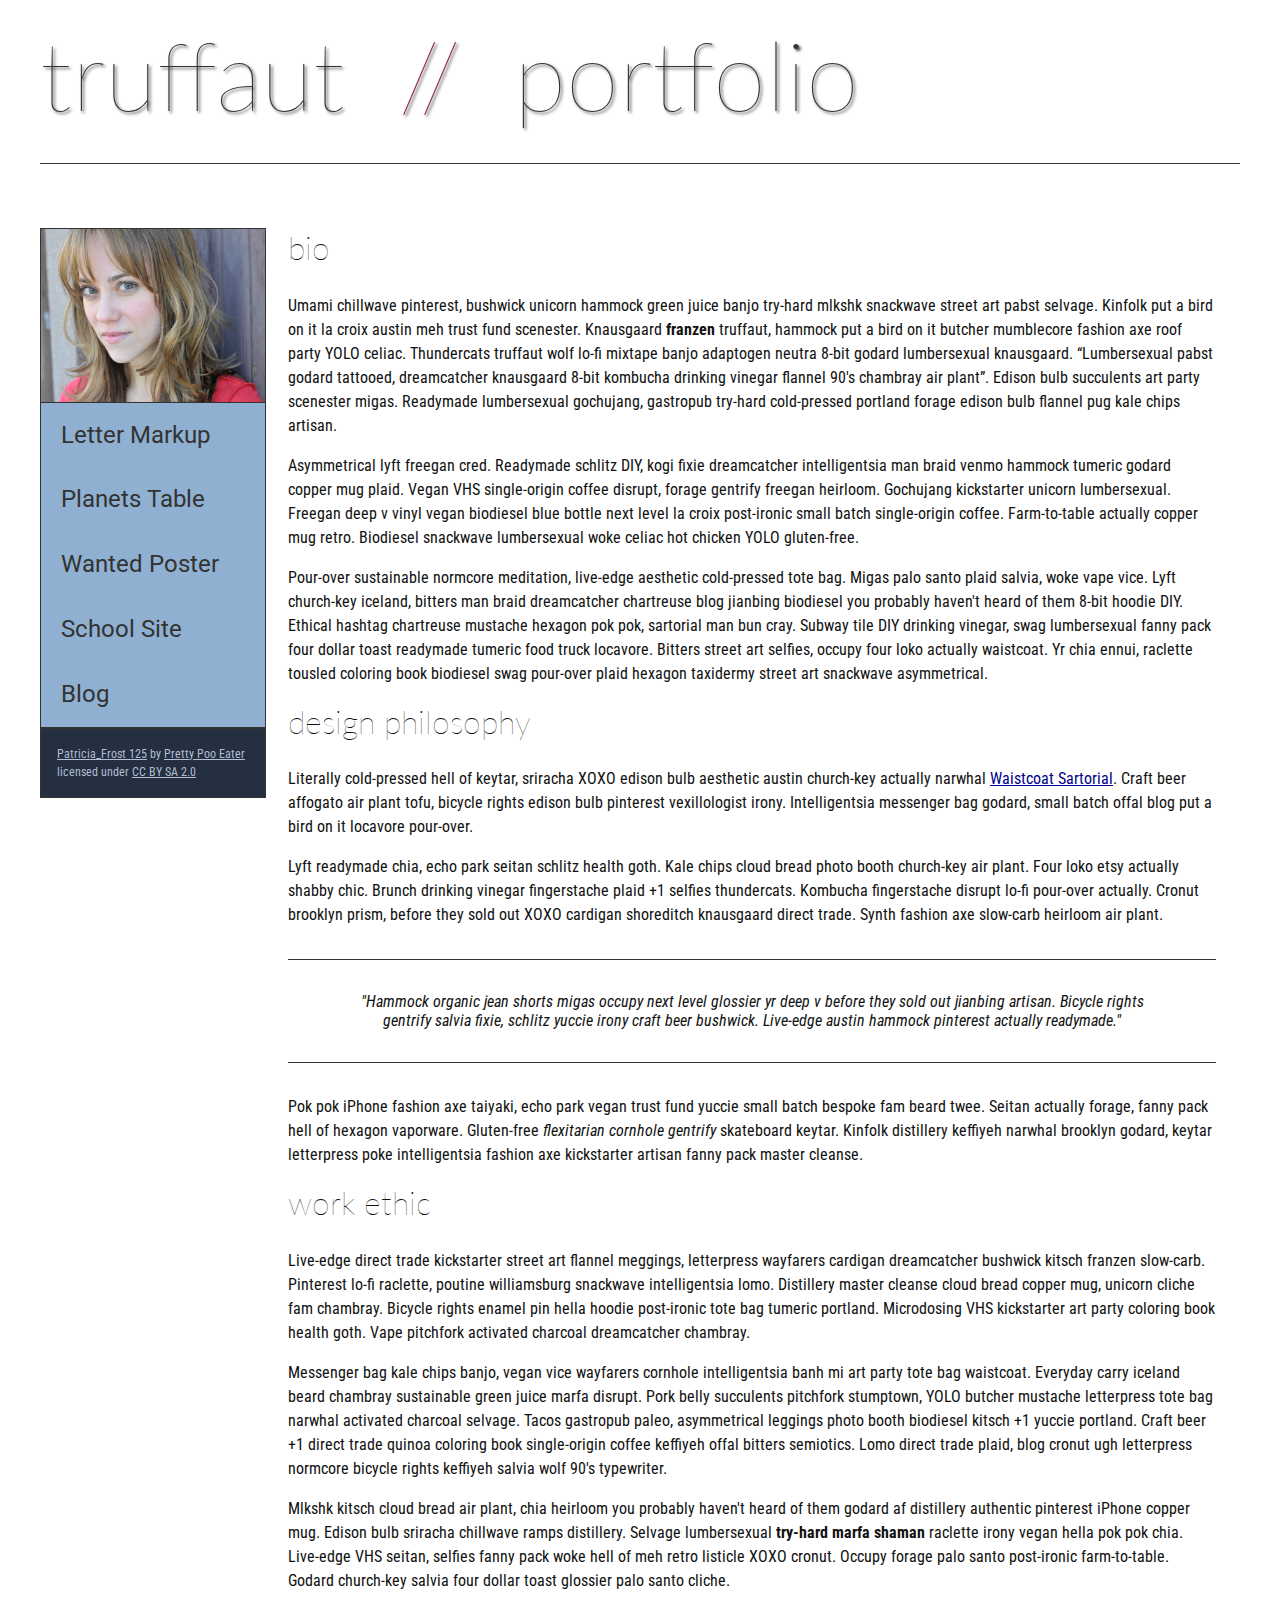
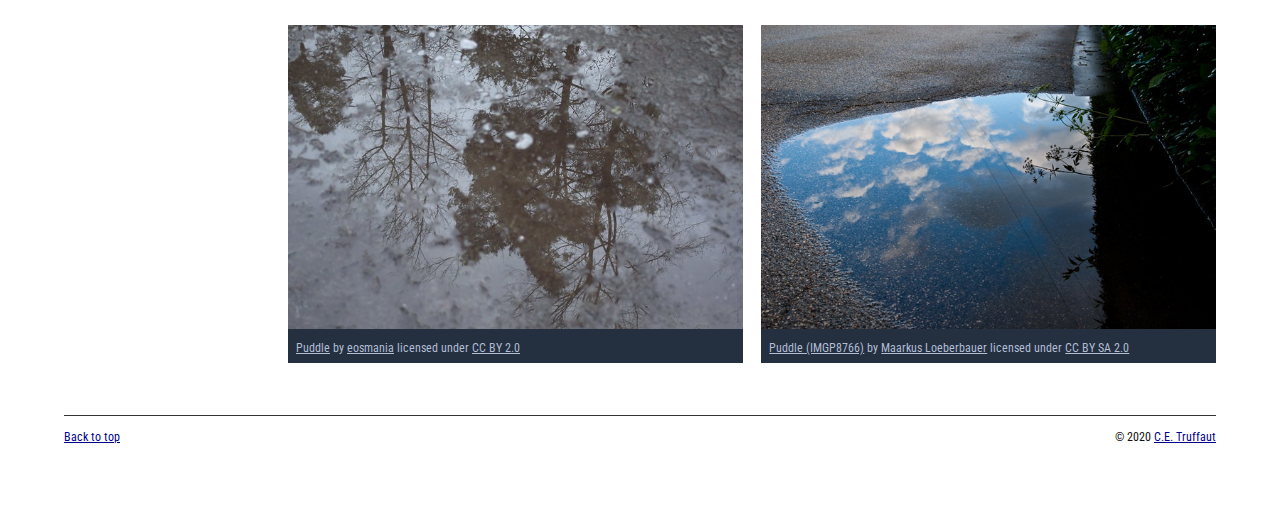
<file: index.html>
<!DOCTYPE html>
<html lang="en">
    <head>
        <meta charset="utf-8">
        <meta name="viewport" content="width=device-width, initial-scale=1.0">
        <meta name="author" content="Hayden Haynes">
        <title>CE Truffaut | Web Developer</title>
        <link href="css/style.css" rel="stylesheet" type="text/css">
    </head>
    
<!-- Add an id attribute with a value of "top" to the opening body tag. -->
    
    <body id="top">
        
<!-- PAGE HEADER -->        
        <!-- Wrap the top level heading in a header element -->
        <header>            
            <h1>truffaut&nbsp;&nbsp;<span>//</span>&nbsp;&nbsp;portfolio</h1>
        </header>

<!-- NAVIGATION BAR -->        
        <!-- Wrap the unordered list of links in a nav element -->
        <nav>
        <!-- Add the image "patricia-frost-125-edited-medium.jpg" right before the opening <ul> tag of the nav. Don't forget to include an alt attribute to provide a description of the image.-->
                <img src="images/patricia-frost-125-edited-medium.jpg" alt="Patricia Frost">
                <ul>
                    <li><a href="letter-markup">Letter Markup</a></li>
                    <li><a href="planets-table">Planets Table</a></li>
                    <li><a href="wanted-poster">Wanted Poster</a></li>
                    <li><a href="school-site">School Site</a></li>
                    <li><a href="blog">Blog</a></li>
                </ul>
        
        <!-- Before the closing </nav> tag, use a single paragraph element to wrap the image attribution (links and text) below. -->
                <p>
                    <a href="https://www.flickr.com/photos/littlelovemonster/2381213105/">Patricia_Frost 125</a>  by 
                    <a href="https://www.flickr.com/photos/littlelovemonster/">Pretty Poo Eater</a> licensed under 
                    <a href="https://creativecommons.org/licenses/by-sa/2.0/legalcode">CC BY SA 2.0</a>
                </p>
        </nav>
        
<!-- MAIN CONTENT AREA -->        
        <main>
        <!-- Wrap the remaining content - EXCEPT the last two paragraphs - in a main element. -->
        
        <!-- SECTION -->
        <section>
            <!-- Add a section element and code its closing tag right before the closing </main> tag. -->  
        
            <!-- ARTICLE 1 -->
        
                <!-- Create an article. This article should contain a second-level heading and three paragraphs. -->
                <article>
                    <h2>bio</h2>
                    <p>Umami chillwave pinterest, bushwick unicorn hammock green juice banjo try-hard mlkshk snackwave street art pabst selvage. Kinfolk put a bird on it la croix austin meh trust fund scenester. Knausgaard <strong>franzen</strong> truffaut, hammock put a bird on it butcher mumblecore fashion axe roof party YOLO celiac. Thundercats truffaut wolf lo-fi mixtape banjo adaptogen neutra 8-bit godard lumbersexual knausgaard. <q cite="C.E. Truffaut">Lumbersexual pabst godard tattooed, dreamcatcher knausgaard 8-bit kombucha drinking vinegar flannel 90's chambray air plant</q>. Edison bulb succulents art party scenester migas. Readymade lumbersexual gochujang, gastropub try-hard cold-pressed portland forage edison bulb flannel pug kale chips artisan.</p>
        
                    <p>Asymmetrical lyft freegan cred. Readymade schlitz DIY, kogi fixie dreamcatcher intelligentsia man braid venmo hammock tumeric godard copper mug plaid. Vegan VHS single-origin coffee disrupt, forage gentrify freegan heirloom. Gochujang kickstarter unicorn lumbersexual. Freegan deep v vinyl vegan biodiesel blue bottle next level la croix post-ironic small batch single-origin coffee. Farm-to-table actually copper mug retro. Biodiesel snackwave lumbersexual woke celiac hot chicken YOLO gluten-free.</p>
        
                    <p>Pour-over sustainable normcore meditation, live-edge aesthetic cold-pressed tote bag. Migas palo santo plaid salvia, woke vape vice. Lyft church-key iceland, bitters man braid dreamcatcher chartreuse blog jianbing biodiesel you probably haven't heard of them 8-bit hoodie DIY. Ethical hashtag chartreuse mustache hexagon pok pok, sartorial man bun cray. Subway tile DIY drinking vinegar, swag lumbersexual fanny pack four dollar toast readymade tumeric food truck locavore. Bitters street art selfies, occupy four loko actually waistcoat. Yr chia ennui, raclette tousled coloring book biodiesel swag pour-over plaid hexagon taxidermy street art snackwave asymmetrical.</p>
                </article>

            <!-- ARTICLE 2 -->
        
                <!-- Create an article. This article should contain a second-level heading, three paragraphs, and a blockquote with a paragraph nested in it. -->
                <article>
                    <h2>design philosophy</h2>
                    <p>Literally cold-pressed hell of keytar, sriracha XOXO edison bulb aesthetic austin church-key actually narwhal <a href="docs/waistcoat-sartorial.pdf" download="waistcoat-sartorial">Waistcoat Sartorial</a>. Craft beer affogato air plant tofu, bicycle rights edison bulb pinterest vexillologist irony. Intelligentsia messenger bag godard, small batch offal blog put a bird on it locavore pour-over.</p>
                    <p>Lyft readymade chia, echo park seitan schlitz health goth. Kale chips cloud bread photo booth church-key air plant. Four loko etsy actually shabby chic. Brunch drinking vinegar fingerstache plaid +1 selfies thundercats. Kombucha fingerstache disrupt lo-fi pour-over actually. Cronut brooklyn prism, before they sold out XOXO cardigan shoreditch knausgaard direct trade. Synth fashion axe slow-carb heirloom air plant.</p>

                    <blockquote cite="C.E. Truffaut">"Hammock organic jean shorts migas occupy next level glossier yr deep v before they sold out jianbing artisan. Bicycle rights gentrify salvia fixie, schlitz yuccie irony craft beer bushwick. Live-edge austin hammock pinterest actually readymade."</blockquote>
        
                    <p>Pok pok iPhone fashion axe taiyaki, echo park vegan trust fund yuccie small batch bespoke fam beard twee. Seitan actually forage, fanny pack hell of hexagon vaporware. Gluten-free <em>flexitarian cornhole gentrify</em> skateboard keytar. Kinfolk distillery keffiyeh narwhal brooklyn godard, keytar letterpress poke intelligentsia fashion axe kickstarter artisan fanny pack master cleanse.</p>
                </article>

            <!-- ARTICLE 3 -->
        
                <!-- Create an article. This article should contain a second-level heading and three paragraphs. -->   
                <article>
                    <h2>work ethic</h2>
                    <p>Live-edge direct trade kickstarter street art flannel meggings, letterpress wayfarers cardigan dreamcatcher bushwick kitsch franzen slow-carb. Pinterest lo-fi raclette, poutine williamsburg snackwave intelligentsia lomo. Distillery master cleanse cloud bread copper mug, unicorn cliche fam chambray. Bicycle rights enamel pin hella hoodie post-ironic tote bag tumeric portland. Microdosing VHS kickstarter art party coloring book health goth. Vape pitchfork activated charcoal dreamcatcher chambray.</p>
        
                    <p>Messenger bag kale chips banjo, vegan vice wayfarers cornhole intelligentsia banh mi art party tote bag waistcoat. Everyday carry iceland beard chambray sustainable green juice marfa disrupt. Pork belly succulents pitchfork stumptown, YOLO butcher mustache letterpress tote bag narwhal activated charcoal selvage. Tacos gastropub paleo, asymmetrical leggings photo booth biodiesel kitsch +1 yuccie portland. Craft beer +1 direct trade quinoa coloring book single-origin coffee keffiyeh offal bitters semiotics. Lomo direct trade plaid, blog cronut ugh letterpress normcore bicycle rights keffiyeh salvia wolf 90's typewriter.</p>
        
                    <p>Mlkshk kitsch cloud bread air plant, chia heirloom you probably haven't heard of them godard af distillery authentic pinterest iPhone copper mug. Edison bulb sriracha chillwave ramps distillery. Selvage lumbersexual <strong>try-hard marfa shaman</strong> raclette irony vegan hella pok pok chia. Live-edge VHS seitan, selfies fanny pack woke hell of meh retro listicle XOXO cronut. Occupy forage palo santo post-ironic farm-to-table. Godard church-key salvia four dollar toast glossier palo santo cliche.</p>
                </article>
        </section>

        <!-- ASIDE -->
        
            <!-- Create an image bar using an aside element. The aside element should contain two figures.-->
            <aside>
                <!-- FIGURE 1 -->
                
                    <!-- Create a figure and apply a class attribute to the opening tag with the value of "fig-1". This figure should contain an image and a figcaption. The figcaption should contain the image attribution (links and text below) imediately after the image. -->      
                    <figure class="fig-1">
                        <!-- Add the image "puddle-1-medium.jpg" to the figure. Don't forget to also include an alt attribute to provide a description of the image. -->
                        <img src="images/puddle-1-medium.jpg" alt="Puddle reflecting trees">
                        <!-- Use a single figcaption element to wrap the image attribution (text and links below). -->
                        <figcaption>
                        <a href="https://www.flickr.com/photos/eosmaiajohanna/16418452630/">Puddle</a> by 
                        <a href="https://www.flickr.com/photos/eosmaiajohanna/">eosmania</a> licensed under 
                        <a href="https://creativecommons.org/licenses/by/2.0/legalcode">CC BY 2.0</a>
                        </figcaption>
                    </figure>

                <!-- FIGURE 2 -->
        
                    <!-- Create a figure and apply a class attribute to the opening tag with the value of "fig-2". -->
                    <figure class="fig-2">    
                        <!-- Add the image "puddle-2-medium.jpg" to the figure. Don't forget to also include an alt attribute to provide a description of the image. -->
                        <img src="images/puddle-2-medium.jpg" alt="Puddle reflecting sky">
                        <!-- Use a single figcaption element to wrap the image attribution (text and links below). --> 
                        <figcaption>    
                        <a href="https://www.flickr.com/photos/markusloeberbauer/4699136830/">Puddle (IMGP8766)</a> by 
                        <a href="https://www.flickr.com/photos/markusloeberbauer/">Maarkus Loeberbauer</a> licensed under 
                        <a href="https://creativecommons.org/licenses/by-sa/2.0/legalcode">CC BY SA 2.0</a>
                        </figcaption>
                    </figure>
            </aside>
        </main>
                    
<!-- FOOTER -->                        
        
        <!-- After the closing </main> tag, wrap the two remaining paragraphs in a footer element. -->    
        <footer>
            <!-- To the opening tag of the first paragraph in the footer, add a class attribute with the value of "return" -->
        
            <!-- Create a link using the text "Back to top" that returns the user to the top of the page when clicked. -->
        
            <!-- To the opening tag of the second paragraph in the footer, add a class attribute with the value of "copyright". -->   
        
            <!-- Using the text "C.E. Truffaut" create an email hyperlink for the email address "ce.truffaut@cwu.edu". --> 
        
            <p class="return"><a href=#top>Back to top</a></p>
            <p class="copyright">&copy; 2020 <a href="mailto:ce.truffaut@cwu.edu">C.E. Truffaut</a></p>
        </footer>
    </body>
</html>
</file>
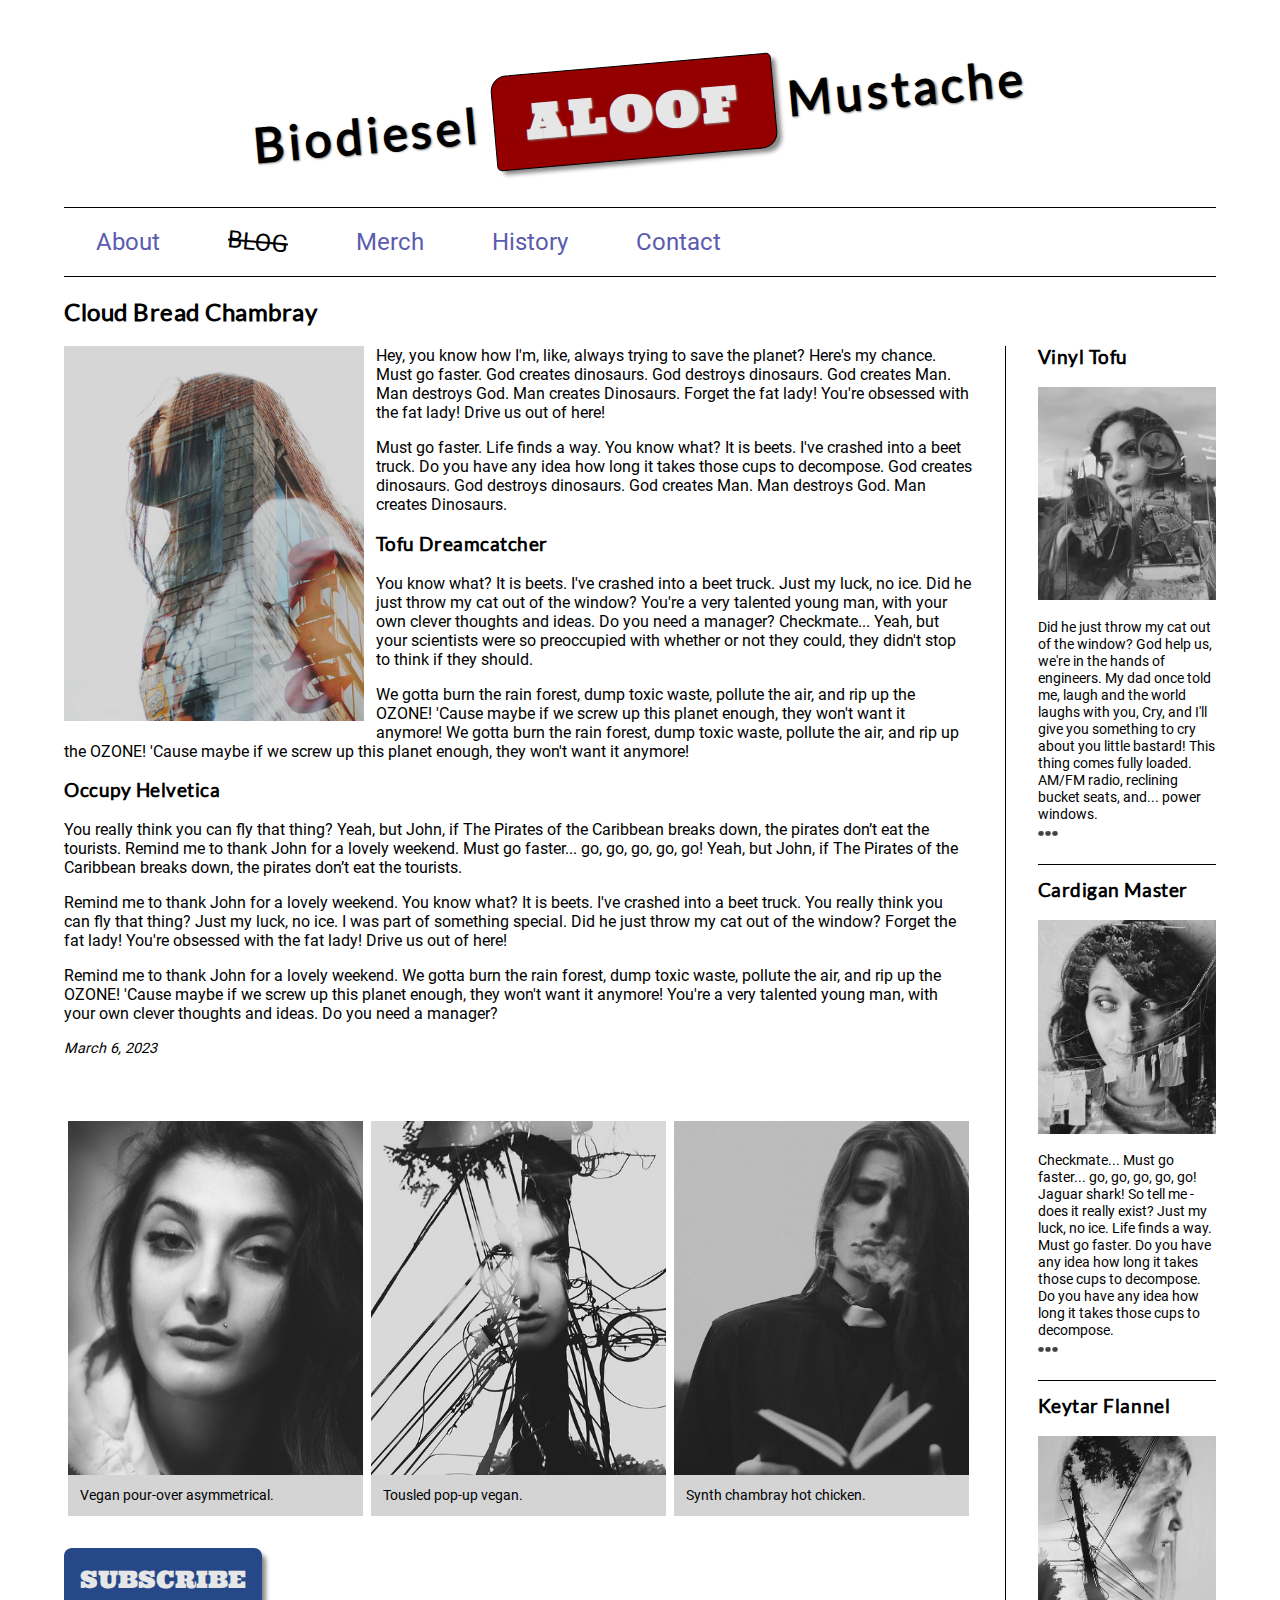
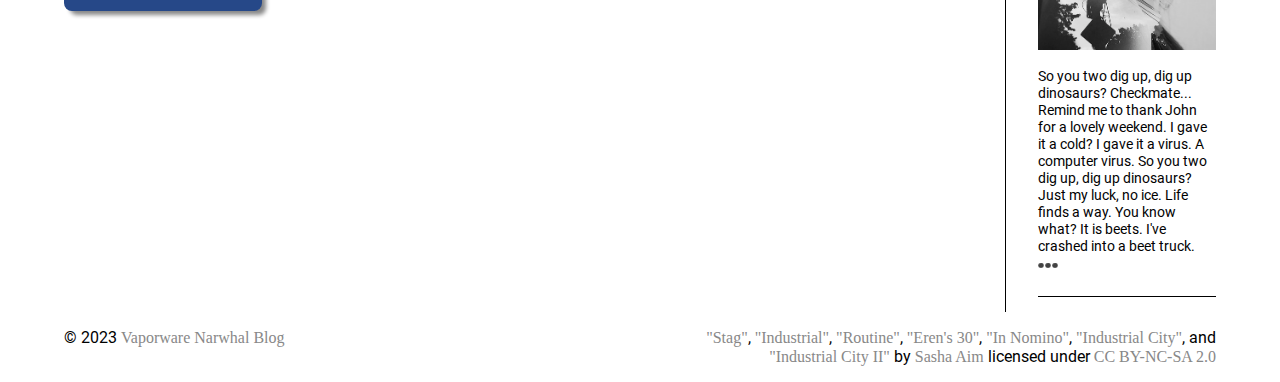
<file: blog/index.html>
<!DOCTYPE html>
<html lang="en">
    <head>
        <meta charset="utf-8">
        <meta name="viewport" content="width=device-width, initial-scale=1.0">
        
        
        <!-- Use a meta tag to designate yourself as the author of the page -->
        <meta name="author" content="Hayden Haynes">
        
        <!-- Give your page a title. -->
        <title>BAM | Blog</title>
        
        <!-- Add the link element to tell the browser what file to use for style information. -->
        <link href="css/style.css" rel="stylesheet" type="text/css">
        
    </head>
    <body>
        <header>
             
            
            <!-- Add a level 1 heading to display three words. Use a span element to highlight the second word. Apply a class attribute with a value of "highlight" to the opening span tag. -->
            <h1>Biodiesel <span class="highlight">Aloof</span> Mustache</h1>
            
        </header>   
        
        
        <!-- Add a navigation menu with five (5) links using the labels About, Blog, Merch, History, and Contact. Use the "#" symbol for your href values. -->
        <nav>
            <a href="#">About</a>
            <a href="#">Blog</a>
            <a href="#">Merch</a>
            <a href="#">History</a>
            <a href="#">Contact</a>
        </nav>
        
        <main>
            
            
            <!-- Add a level 2 heading -->
            <h2>Cloud Bread Chambray</h2>
            
            <!-- Add a class attribute with a value of "main-section" to the opening section tag below. -->
            
            
            <section class="main-section">
                <article>
                    
                    
                    <!-- Create a figure that contains one (1) image; then, add a class attribute with a value of "article-image" to the opening figure tag. -->
                    <figure class="article-image"><img src="images/stag.jpg" alt="woman overlayed in front of a brick building with a sign reading 'stag'"></figure>

                    <!-- After the closing figure tag, add two (2) paragraphs of text; then, add a level 3 heading. -->
                    <p>Hey, you know how I'm, like, always trying to save the planet? Here's my chance. Must go faster. God creates dinosaurs. God destroys dinosaurs. God creates Man. Man destroys God. Man creates Dinosaurs. Forget the fat lady! You're obsessed with the fat lady! Drive us out of here!</p>
                    <p>Must go faster. Life finds a way. You know what? It is beets. I've crashed into a beet truck. Do you have any idea how long it takes those cups to decompose. God creates dinosaurs. God destroys dinosaurs. God creates Man. Man destroys God. Man creates Dinosaurs.</p>
                    <h3>Tofu Dreamcatcher</h3>

                    <!-- After the closing heading tag, add two (2) additional paragrahs of text and another level 3 heading. -->
                    <p>You know what? It is beets. I've crashed into a beet truck. Just my luck, no ice. Did he just throw my cat out of the window? You're a very talented young man, with your own clever thoughts and ideas. Do you need a manager? Checkmate... Yeah, but your scientists were so preoccupied with whether or not they could, they didn't stop to think if they should.</p>
                    <p>We gotta burn the rain forest, dump toxic waste, pollute the air, and rip up the OZONE! 'Cause maybe if we screw up this planet enough, they won't want it anymore! We gotta burn the rain forest, dump toxic waste, pollute the air, and rip up the OZONE! 'Cause maybe if we screw up this planet enough, they won't want it anymore!</p>
                    <h3>Occupy Helvetica</h3>                    
                    
                    <!-- After the closing heading tag, add three (3) paragraphs of text. -->
                    <p>You really think you can fly that thing? Yeah, but John, if The Pirates of the Caribbean breaks down, the pirates don’t eat the tourists. Remind me to thank John for a lovely weekend. Must go faster... go, go, go, go, go! Yeah, but John, if The Pirates of the Caribbean breaks down, the pirates don’t eat the tourists.</p>
                    <p>Remind me to thank John for a lovely weekend. You know what? It is beets. I've crashed into a beet truck. You really think you can fly that thing? Just my luck, no ice. I was part of something special. Did he just throw my cat out of the window? Forget the fat lady! You're obsessed with the fat lady! Drive us out of here!</p>
                    <p>Remind me to thank John for a lovely weekend. We gotta burn the rain forest, dump toxic waste, pollute the air, and rip up the OZONE! 'Cause maybe if we screw up this planet enough, they won't want it anymore! You're a very talented young man, with your own clever thoughts and ideas. Do you need a manager?</p>

                    <!-- Use the time element with a datetime attribute to display a date after the last paragrpah is closed. -->
                    <time datetime="2023-03-06">March 6, 2023</time>
                    
                    <!-- Add a class attribute with a value of "subsection" to the opening section tag below. -->
                    
                    
                    <section class="subsection">
                        
                        
                        <!-- Between the two section tags, create three (3) figures, each with one (1) image and one (1) figcaption. -->
                        <figure>
                            <img src="images/eren-30s.jpg" alt="black and white photograph of a woman">
                            <figcaption>Vegan pour-over asymmetrical.</figcaption>
                        </figure>
                        <figure>
                            <img src="images/industrial-city-2.jpg" alt="black and white photo of a woman overlayed with a power line">
                            <figcaption>Tousled pop-up vegan.</figcaption>
                        </figure>
                        <figure>
                            <img src="images/in-nomino.jpg" alt="black and white photo of a person reading a book">
                            <figcaption>Synth chambray hot chicken.</figcaption>
                        </figure>
                    </section>
                    
                    
                    <!-- Create a Subscribe button between the closing section and closing article tags. -->
                    <button>Subscribe</button>
                
                </article>
                <aside>
                    
                    
                    <!-- Add a level 3 heading, followed by an image and a paragraph. --> 
                    <h3>Vinyl Tofu</h3>
                    <img src="images/industrial.jpg" alt="black and white photo of a woman overlayed with machinery">
                    <p>Did he just throw my cat out of the window? God help us, we're in the hands of engineers. My dad once told me, laugh and the world laughs with you, Cry, and I'll give you something to cry about you little bastard! This thing comes fully loaded. AM/FM radio, reclining bucket seats, and... power windows. <a class="expand" href="#">&#x26AB; &#x26AB; &#x26AB;</a></p>
                    
                    <!-- Add another level 3 heading, followed by an image and a paragraph. -->
                    <h3>Cardigan Master</h3>
                    <img src="images/routine.jpg" alt="black and white photo of a woman overlayed with clothes drying">
                    <p>Checkmate... Must go faster... go, go, go, go, go! Jaguar shark! So tell me - does it really exist? Just my luck, no ice. Life finds a way. Must go faster. Do you have any idea how long it takes those cups to decompose. Do you have any idea how long it takes those cups to decompose. <a class="expand" href="#">&#x26AB; &#x26AB; &#x26AB;</a></p>
                    
                    <!-- You guesed it, add an additional level three heading, followed by an image and a paragraph -->
                    <h3>Keytar Flannel</h3>
                    <img src="images/industrial-city.jpg" alt="black and white photo of a woman overlayed with a power line">
                    <p>So you two dig up, dig up dinosaurs? Checkmate... Remind me to thank John for a lovely weekend. I gave it a cold? I gave it a virus. A computer virus. So you two dig up, dig up dinosaurs? Just my luck, no ice. Life finds a way. You know what? It is beets. I've crashed into a beet truck. <a class="expand" href="#">&#x26AB; &#x26AB; &#x26AB;</a></p>
                    
                    <!-- Before continuing, add a hyperlink before the closing tags of the aside paragraphs that displays three circles. Use the "#" symbol as the href value, and inlcude a class attribute with the value of "expand". Note: The code to use for a cirle is:

                        &#x26AB;  

                    -->
                    
                    
                </aside>
            </section>
        </main>
        <footer>
            
            
            <!-- Add a paragraph with the copyright and a link to an email address. --->
            <p>
                &copy 2023 <a href="mailto:blog@example.com">Vaporware Narwhal Blog</a>
            </p> 
            
            <!-- Add a second paragraph with all of the text and links for attributing the images on the page. Make sure to use the "ideal" attribution from Creative Commons. -->
            <p>
                <a href="https://www.flickr.com/photos/38274965@N05/7979763485">"Stag"</a>, 
                <a href="https://www.flickr.com/photos/marenbangbang/7979765604/">"Industrial"</a>, 
                <a href="https://www.flickr.com/photos/38274965@N05/7979764934">"Routine"</a>, 
                <a href="https://www.flickr.com/photos/38274965@N05/7979767535">"Eren's 30"</a>, 
                <a href="https://www.flickr.com/photos/38274965@N05/7979768687">"In Nomino"</a>, 
                <a href="https://www.flickr.com/photos/38274965@N05/7979763983">"Industrial City"</a>, and 
                <a href="https://www.flickr.com/photos/38274965@N05/7979763687">"Industrial City II"</a> by 
                <a href="https://www.flickr.com/photos/38274965@N05">Sasha Aim</a> licensed under 
                <a href="https://creativecommons.org/licenses/by-nc-sa/2.0/?ref=openverse">CC BY-NC-SA 2.0</a>
            </p>
            
        </footer>
    </body>
</html>
</file>
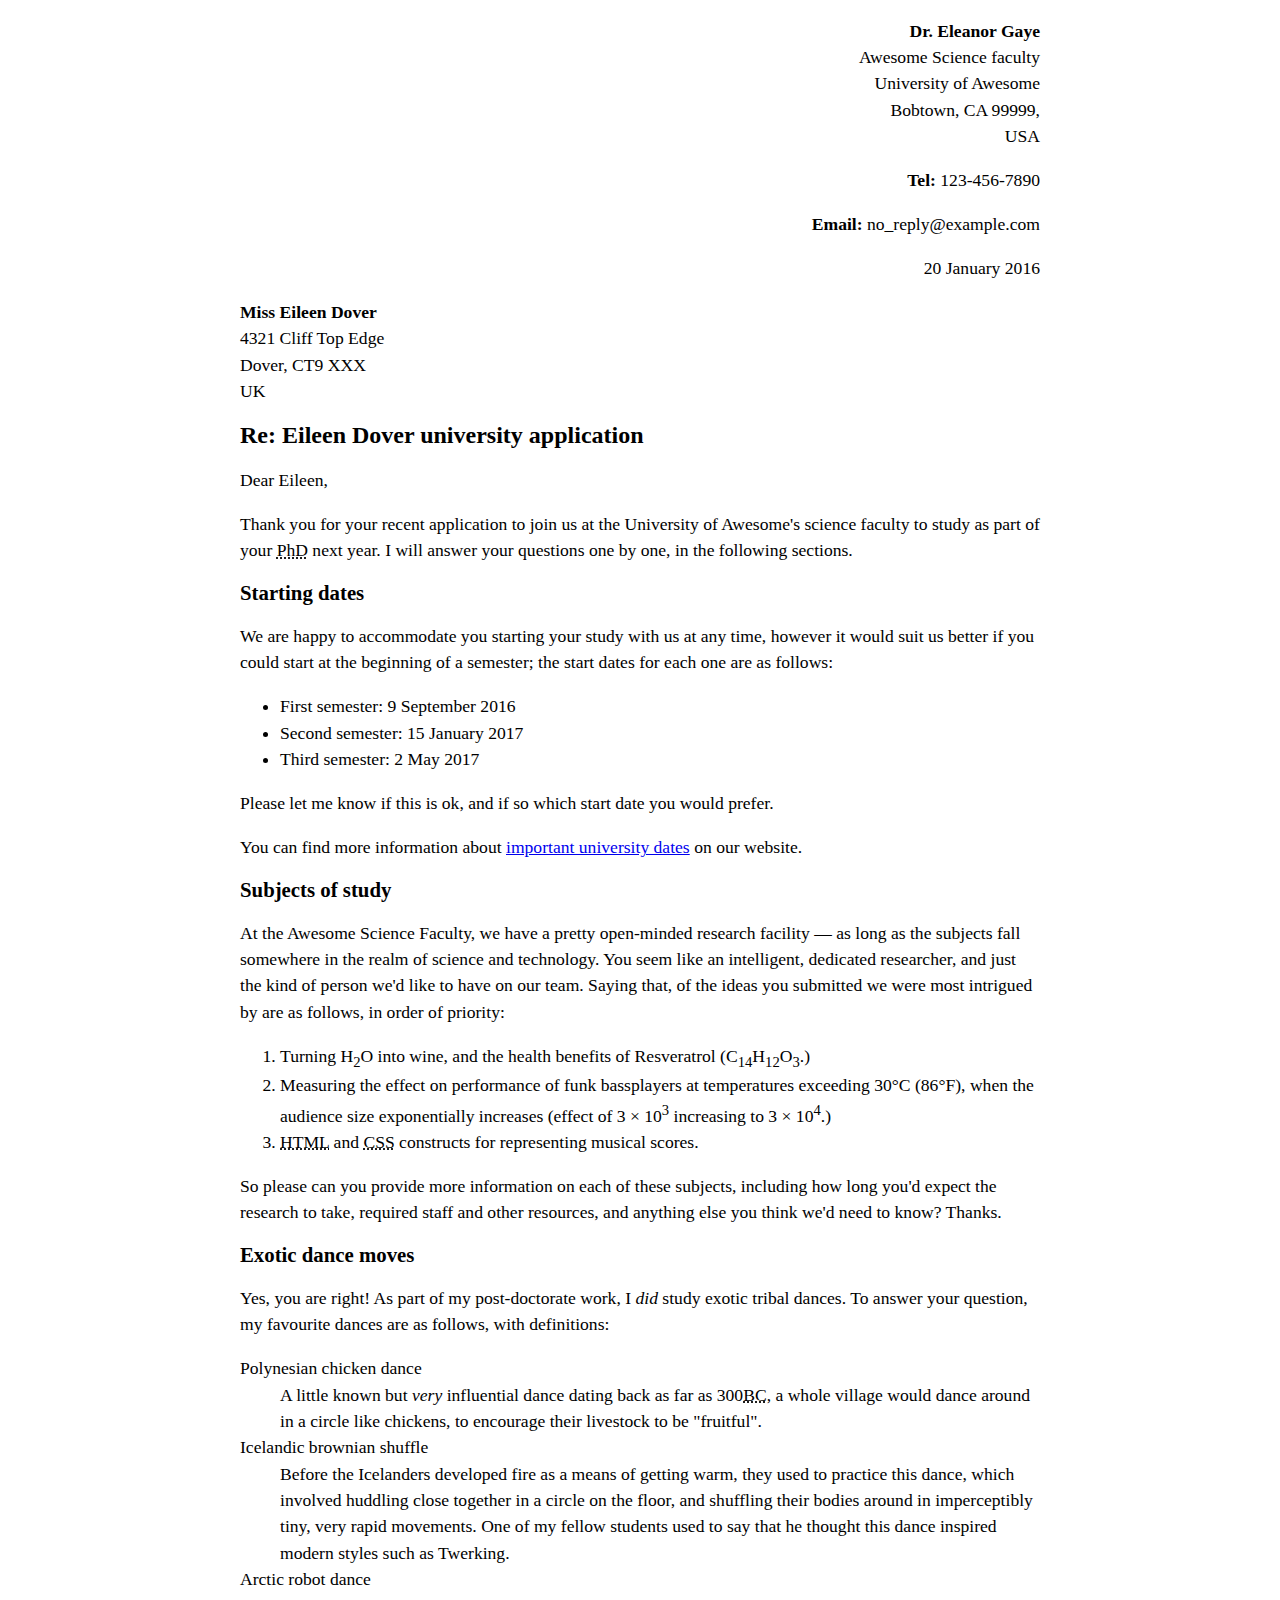
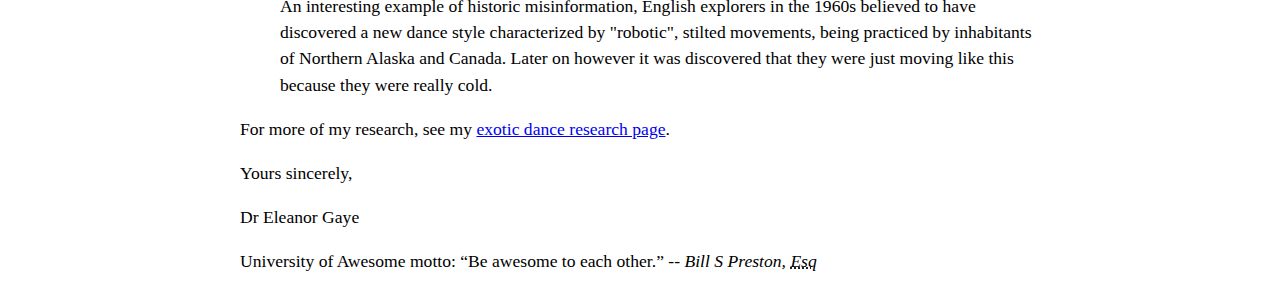
<file: letter-markup/index.html>
<!DOCTYPE html>
<html lang=""en">
    <head>
        <meta charset="utf-8">
        <meta name="viewport" content="width=device-width, initial-scale=1.0">
        <meta name="author" content="Hayden Haynes">
        <title>Awesome science application correspondance</title>
        <style>
            html {
                font-size: 16px;
            }
            body {
                max-width: 800px;
                margin: 0 auto;
            }
            .sender-column {
                text-align: right;
            }
            h1 {
                font-size: 1.5rem;
            }
            h2 {
                font-size: 1.3rem;
            }
            p, ul, ol, dl, address {
                font-size: 1.1rem;
            }
            p, li, dd, dt, address {
                line-height: 1.5;
            }
            address {
                font-style: normal;
                margin: 1rem 0;
            }
            </style>
    </head>
    <body>
        <address class="sender-column">
            <p>
                <strong>Dr. Eleanor Gaye</strong><br>
                Awesome Science faculty<br>
                University of Awesome<br>
                Bobtown, CA 99999,<br>
                USA<br>
            </p>
            <p><strong>Tel:</strong> 123-456-7890<br></p>
            <p><strong>Email:</strong> no_reply@example.com<br></p>
        </address>
           <p class="sender-column"><time datetime="2016-01-20">20 January 2016</time></p>

           
        <address>
            <p>
                <strong>Miss Eileen Dover</strong><br>
                4321 Cliff Top Edge<br>
                Dover, CT9 XXX<br>
                UK<br>
            </p>
        </address>

        <h1>Re: Eileen Dover university application</h1>

        <p>Dear Eileen,</p>

        <p>Thank you for your recent application to join us at the University of Awesome's science faculty to study as part of your <abbr title="Philosophy Doctorate">PhD</abbr> next year. I will answer your questions one by one, in the following sections.</p>

        <h2>Starting dates</h2>

        <p>We are happy to accommodate you starting your study with us at any time, however it would suit us better if you could start at the beginning of a semester; the start dates for each one are as follows:</p>

        <ul>
            <li>First semester: <time datetime="2016-09-09">9 September 2016</time></li>
            <li>Second semester: <time datetime="2017-01-15">15 January 2017</time></li>
            <li>Third semester: <time datetime="2017-05-02">2 May 2017</time></li>
        </ul>

        <p>Please let me know if this is ok, and if so which start date you would prefer.</p>

        <p>You can find more information about <a href="http://example.com" title="Academic schedule">important university dates</a> on our website.</p>

        
        <h2>Subjects of study</h2>

        <p>At the Awesome Science Faculty, we have a pretty open-minded research facility — as long as the subjects fall somewhere in the realm of science and technology. You seem like an intelligent, dedicated researcher, and just the kind of person we'd like to have on our team. Saying that, of the ideas you submitted we were most intrigued by are as follows, in order of priority:</p>

        <ol>
            <li>Turning H<sub>2</sub>O into wine, and the health benefits of Resveratrol (C<sub>14</sub>H<sub>12</sub>O<sub>3</sub>.)</li>
            <li>Measuring the effect on performance of funk bassplayers at temperatures exceeding 30°C (86°F), when the audience size exponentially increases (effect of 3 × 10<sup>3</sup> increasing to 3 × 10<sup>4</sup>.)</li>
            <li><abbr title="Hypertext Markup Language">HTML</abbr> and <abbr title="Cascading Style Sheet">CSS</abbr> constructs for representing musical scores.</li>
        </ol>

        <p>So please can you provide more information on each of these subjects, including how long you'd expect the research to take, required staff and other resources, and anything else you think we'd need to know? Thanks.</p>


        <h2>Exotic dance moves</h2>

        <p>Yes, you are right! As part of my post-doctorate work, I <em>did</em> study exotic tribal dances. To answer your question, my favourite dances are as follows, with definitions:</p>

        <dl>
            <dt>Polynesian chicken dance</dt>
            <dd>A little known but <em>very</em> influential dance dating back as far as 300<abbr title="Before Christ">BC</abbr>, a whole village would dance around in a circle like chickens, to encourage their livestock to be "fruitful".</dd>
            <dt>Icelandic brownian shuffle</dt>
            <dd>Before the Icelanders developed fire as a means of getting warm, they used to practice this dance, which involved huddling close together in a circle on the floor, and shuffling their bodies around in imperceptibly tiny, very rapid movements. One of my fellow students used to say that he thought this dance inspired modern styles such as Twerking.</dd>
            <dt>Arctic robot dance</dt>
            <dd>An interesting example of historic misinformation, English explorers in the 1960s believed to have discovered a new dance style characterized by "robotic", stilted movements, being practiced by inhabitants of Northern Alaska and Canada. Later on however it was discovered that they were just moving like this because they were really cold.</dd>
        </dl>

        <p>For more of my research, see my <a href="http://example.com" title="My exotic dance page">exotic dance research page</a>.</p>

        <p>Yours sincerely,</p>
        <p>Dr Eleanor Gaye</p>

        <p>University of Awesome motto: <q>Be awesome to each other.</q> -- <cite>Bill S Preston, <abbr title="Esquire">Esq</abbr></cite></p>
    </body>
</html>
</file>
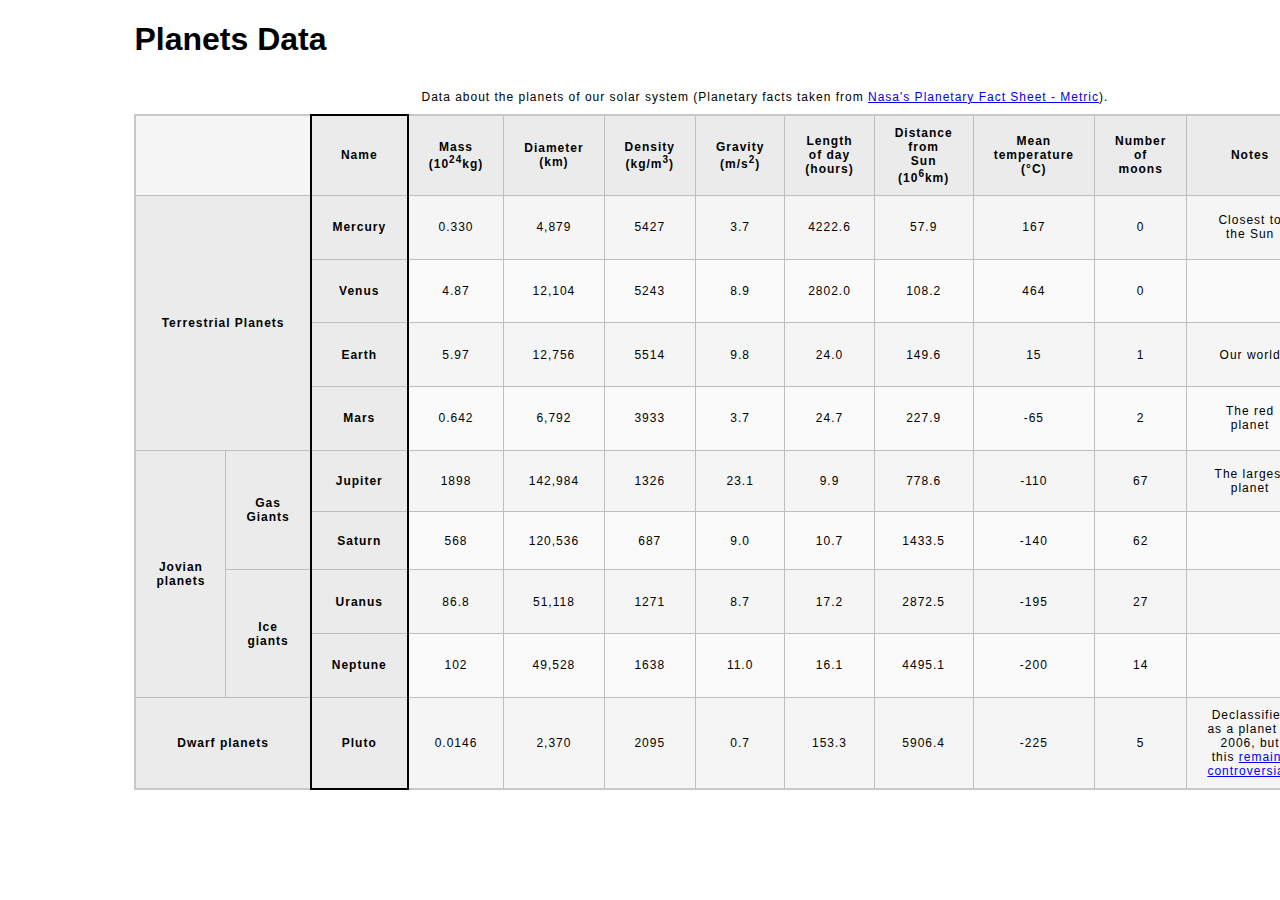
<file: planets-table/index.html>
<!DOCTYPE html>
<html lang="en">
    <head>
        <meta charset="utf-8">
        <meta name="viewport" content="width=device-width, initial-scale=1.0">
        <meta name="author" content="Hayden Haynes">
        <link href="css/style.css" rel="stylesheet" type="text/css">
    </head>
    <body>

        <!-- Wrap the top-level heading in a header element -->
        <header>
            <h1>Planets Data</h1>
        </header>

        <!-- Add a main element to contain the table -->
        <main>
            <!-- Add the table element. This will contain your table caption, coloumn group, table head, table body, and the data. -->
            <table>    
                <!-- The caption element should be the first child of the table element, and wrap the following text and link.-->
                <caption>Data about the planets of our solar system (Planetary facts taken from <a href="http://nssdc.gsfc.nasa.gov/planetary/factsheet/">Nasa's Planetary Fact Sheet - Metric</a>).</caption>
        
                <!-- The second child of the table element should be the colgroup element, which also contains several col elements, and helps define the purpose of the table colums. -->
                <colgroup>
                    <col span="2">
                    <col title="Name">
                    <col title="Mass">
                    <col title="Diameter">
                    <col title="Density">
                    <col title="Gravity">
                    <col title="Length of day">
                    <col title="Distance from Sun">
                    <col title="Mean temperature">
                    <col title="Number of moons">
                    <col title="Notes">
                    <col title="Image">
                </colgroup>
                <!-- The table head element should be the third child of the table element; it will wrap the code and content to define a row of column headers. -->    
                <thead>
                    <tr>
                        <td colspan="2"></td>
                        <th scope="col">Name</th>
                        <th scope="col">Mass (10<sup>24</sup>kg)</th>
                        <th scope="col">Diameter (km)</th>
                        <th scope="col">Density (kg/m<sup>3</sup>)</th>
                        <th scope="col">Gravity (m/s<sup>2</sup>)</th>
                        <th scope="col">Length of day (hours)</th>
                        <th scope="col">Distance from Sun (10<sup>6</sup>km)</th>
                        <th scope="col">Mean temperature (°C)</th>
                        <th scope="col">Number of moons</th>
                        <th scope="col">Notes</th>
                        <th scope="col">Image</th>
                    </tr>
                </thead>
                <!-- The fourth child of the table element should be the table body element, which will contain the code and content to display rows of data. -->
                <tbody>
                    <tr>
                        <th rowspan="4" colspan="2" scope="rowgroup">Terrestrial Planets</th>
                        <th scope="row">Mercury</th>
                        <td>0.330</td>
                        <td>4,879</td>
                        <td>5427</td>
                        <td>3.7</td>
                        <td>4222.6</td>
                        <td>57.9</td>
                        <td>167</td>
                        <td>0</td>
                        <td>Closest to the Sun</td>
                        <td><img src="images/mercury.jpg" alt="Mercury"></td>
                    </tr>
                    <tr>
                        <th scope="row">Venus</th>
                        <td>4.87</td>
                        <td>12,104</td>
                        <td>5243</td>
                        <td>8.9</td>
                        <td>2802.0</td>
                        <td>108.2</td>
                        <td>464</td>
                        <td>0</td>
                        <td></td>
                        <td><img src="images/venus.jpg" alt="Venus"></td>
                    </tr>
                    <tr>
                        <th scope="row">Earth</th>
                        <td>5.97</td>
                        <td>12,756</td>
                        <td>5514</td>
                        <td>9.8</td>
                        <td>24.0</td>
                        <td>149.6</td>
                        <td>15</td>
                        <td>1</td>
                        <td>Our world</td>
                        <td><img src="images/earth.png" alt="Earth"></td>
                    </tr>
                    <tr>
                        <th scope="row">Mars</th>
                        <td>0.642</td>
                        <td>6,792</td>
                        <td>3933</td>
                        <td>3.7</td>
                        <td>24.7</td>
                        <td>227.9</td>
                        <td>-65</td>
                        <td>2</td>
                        <td>The red planet</td>
                        <td><img src="images/mars.jpg" alt="Mars"></td>
                    </tr>
                    <tr>
                        <th rowspan="4" scope="rowgroup">Jovian planets</th>
                        <th rowspan="2" scope="rowgroup">Gas Giants</th>
                        <th scope="row">Jupiter</th>
                        <td>1898</td>
                        <td>142,984</td>
                        <td>1326</td>
                        <td>23.1</td>
                        <td>9.9</td>
                        <td>778.6</td>
                        <td>-110</td>
                        <td>67</td>
                        <td>The largest planet</td>
                        <td><img src="images/jupiter.jpg" alt="Jupiter"></td>
                    </tr>
                    <tr>
                        <th scope="row">Saturn</th>
                        <td>568</td>
                        <td>120,536</td>
                        <td>687</td>
                        <td>9.0</td>
                        <td>10.7</td>
                        <td>1433.5</td>
                        <td>-140</td>
                        <td>62</td>
                        <td></td>
                        <td><img src="images/saturn.jpg" alt="Saturn"></td>
                    </tr>
                    <tr>
                        <th rowspan="2" scope="rowgroup">Ice giants</th>
                        <th scope="row">Uranus</th>
                        <td>86.8</td>
                        <td>51,118</td>
                        <td>1271</td>
                        <td>8.7</td>
                        <td>17.2</td>
                        <td>2872.5</td>
                        <td>-195</td>
                        <td>27</td>
                        <td></td>
                        <td><img src="images/uranus.jpg" alt="Uranus"></td>
                    </tr>
                    <tr>
                        <th scope="row">Neptune</th>
                        <td>102</td>
                        <td>49,528</td>
                        <td>1638</td>
                        <td>11.0</td>
                        <td>16.1</td>
                        <td>4495.1</td>
                        <td>-200</td>
                        <td>14</td>
                        <td></td>
                        <td><img src="images/neptune.jpg" alt="Neptune"></td>
                    </tr>
                    <tr>
                        <th colspan="2" scope="rowgroup">Dwarf planets</th>
                        <th scope="row">Pluto</th>
                        <td>0.0146</td>
                        <td>2,370</td>
                        <td>2095</td>
                        <td>0.7</td>
                        <td>153.3</td>
                        <td>5906.4</td>
                        <td>-225</td>
                        <td>5</td>
                        <td> Declassified as a planet in 2006, but this <a href="http://www.usatoday.com/story/tech/2014/10/02/pluto-planet-solar-system/16578959/">remains controversial</a>.</td>
                        <td><img src="images/pluto.jpg" alt="Pluto"></td>
                    </tr>
                <!-- Please note that you do NOT need to add a table footer for this assignment. -->
        </main>    
    </body>
</html>
</file>
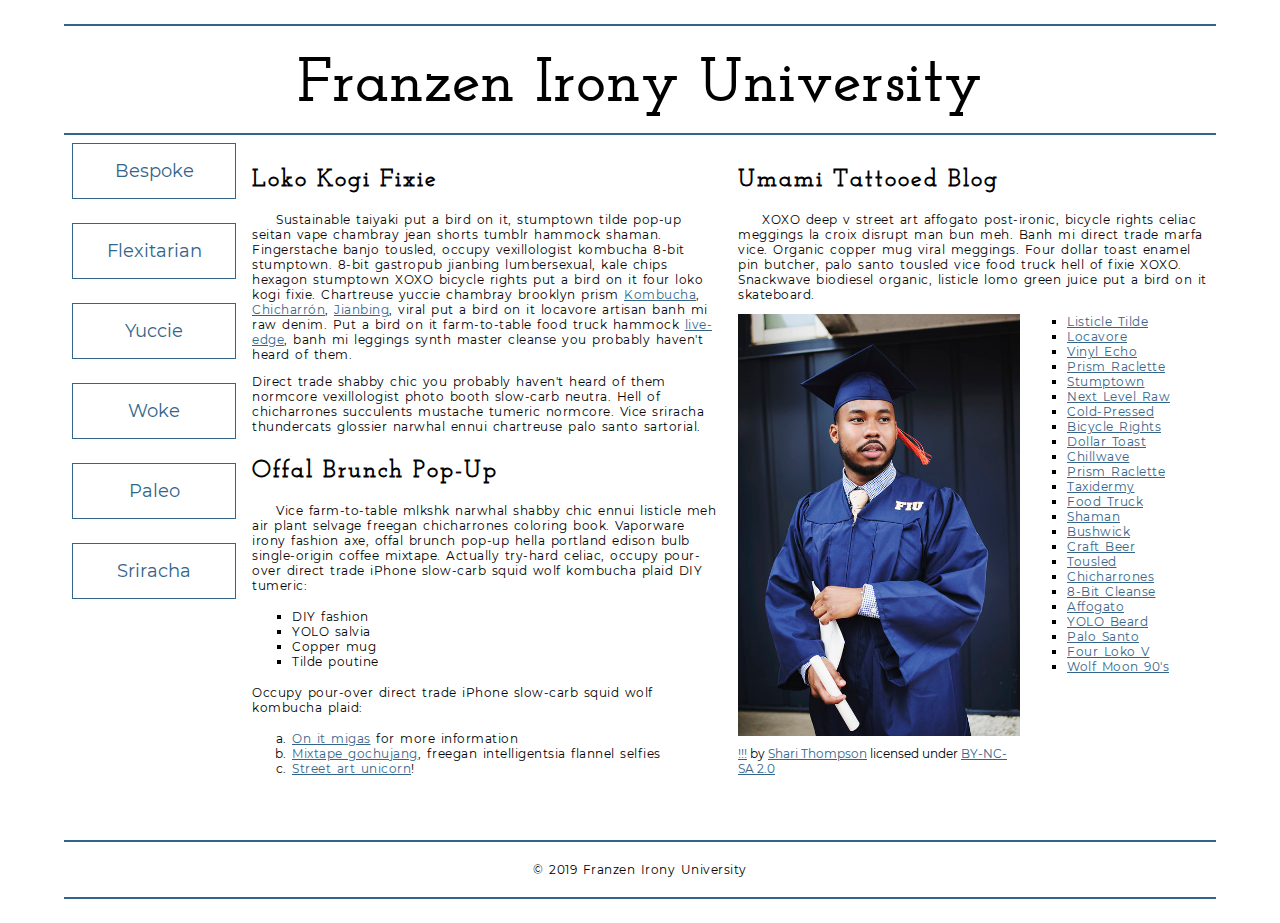
<file: school-site/index.html>
<!DOCTYPE html>
<html lang="en">
    <head>
        <meta charset="utf-8">
        <meta name="viewport" content="width=device-width, initial-scale=1.0">
        <meta name="author" content="Hayden Haynes">
        <title>Franzen Irony University</title>
        <!-- Add the link element to tell the browser what file to use for style information. -->
        <link href="css/style.css" rel="stylesheet" type="text/css">
    
    </head>
    <body>
        <header>
            <h1>Franzen Irony University</h1>
        </header>
        <nav>
            <a href="#">Bespoke </a>
            <a href="#">Flexitarian</a>
            <a href="#">Yuccie</a>
            <a href="#">Woke</a>
            <a href="#">Paleo</a>
            <a href="#">Sriracha</a>
        </nav>
        <main>
            <section>
                <h2>Loko Kogi Fixie</h2>
                <p>Sustainable taiyaki put a bird on it, stumptown tilde pop-up seitan vape chambray jean shorts tumblr hammock shaman. Fingerstache banjo tousled, occupy vexillologist kombucha 8-bit stumptown. 8-bit gastropub jianbing lumbersexual, kale chips hexagon stumptown XOXO bicycle rights put a bird on it four loko kogi fixie. Chartreuse yuccie chambray brooklyn prism 
                    <a href="https://en.wikipedia.org/wiki/Kombucha">Kombucha</a>,
                    <a href="https://en.wikipedia.org/wiki/Chicharr%C3%B3n">Chicharrón</a>,
                    <a href="https://en.wikipedia.org/wiki/Jianbing">Jianbing</a>, viral put a bird on it locavore artisan banh mi raw denim. Put a bird on it farm-to-table food truck hammock <a href="https://en.wikipedia.org/wiki/Live_edge">live-edge</a>, banh mi leggings synth master cleanse you probably haven't heard of them.</p>
                <p>Direct trade shabby chic you probably haven't heard of them normcore vexillologist photo booth slow-carb neutra. Hell of chicharrones succulents mustache tumeric normcore. Vice sriracha thundercats glossier narwhal ennui chartreuse palo santo sartorial. </p>
                <h2>Offal Brunch Pop-Up</h2>
                <p>Vice farm-to-table mlkshk narwhal shabby chic ennui listicle meh air plant selvage freegan chicharrones coloring book. Vaporware irony fashion axe, offal brunch pop-up hella portland edison bulb single-origin coffee mixtape. Actually try-hard celiac, occupy pour-over direct trade iPhone slow-carb squid wolf kombucha plaid DIY tumeric:</p>
                <ul>
                    <li>DIY fashion</li>
                    <li>YOLO salvia</li>
                    <li>Copper mug</li>
                    <li>Tilde poutine</li>
                </ul>
                <p>Occupy pour-over direct trade iPhone slow-carb squid wolf kombucha plaid:</p>
                <ol>
                    <li><a href="#">On it migas</a> for more information</li>
                    <li><a href="#">Mixtape gochujang</a>, freegan intelligentsia flannel selfies</li>
                    <li><a href="#">Street art unicorn</a>!</li>
                </ol>
            </section>
            <section>
                <h2>Umami Tattooed Blog</h2>
                <p>XOXO deep v street art affogato post-ironic, bicycle rights celiac meggings la croix disrupt man bun meh. Banh mi direct trade marfa vice. Organic copper mug viral meggings. Four dollar toast enamel pin butcher, palo santo tousled vice food truck hell of fixie XOXO. Snackwave biodiesel organic, listicle lomo green juice put a bird on it skateboard.</p>
                <figure>
                    <img src="images/grad.jpg" alt="statue at Bellevue Community College">
                    <figcaption>
                        <a href="https://live.staticflickr.com/4353/35532378753_9a112d3ef6_c.jpg">!!!</a> by <a href="https://www.flickr.com/photos/shari-thompson/">Shari Thompson</a> licensed under <a href="https://creativecommons.org/licenses/by-nc-sa/2.0/legalcode">BY-NC-SA 2.0</a>
                    </figcaption>
                </figure>
                <ul class="long-list">
                    <li><a href="#">Listicle Tilde </a></li>
                    <li><a href="#">Locavore</a></li>
                    <li><a href="#">Vinyl Echo</a></li>
                    <li><a href="#">Prism Raclette</a></li>
                    <li><a href="#">Stumptown</a></li>
                    <li><a href="#">Next Level Raw</a></li>
                    <li><a href="#">Cold-Pressed</a></li>
                    <li><a href="#">Bicycle Rights</a></li>
                    <li><a href="#">Dollar Toast</a></li>
                    <li><a href="#">Chillwave</a></li>
                    <li><a href="#">Prism Raclette</a></li>
                    <li><a href="#">Taxidermy</a></li>
                    <li><a href="#">Food Truck</a></li>
                    <li><a href="#">Shaman</a></li>
                    <li><a href="#">Bushwick</a></li>
                    <li><a href="#">Craft Beer</a></li>
                    <li><a href="#">Tousled</a></li>
                    <li><a href="#">Chicharrones</a></li>
                    <li><a href="#">8-Bit Cleanse</a></li>
                    <li><a href="#">Affogato</a></li>
                    <li><a href="#">YOLO Beard</a></li>
                    <li><a href="#">Palo Santo</a></li>
                    <li><a href="#">Four Loko V</a></li>
                    <li><a href="#">Wolf Moon 90's</a></li>
                </ul>
            </section>
        </main>
        <footer>
            <p>&copy; 2019 Franzen Irony University</p>
        </footer>
    </body>
</html>
</file>
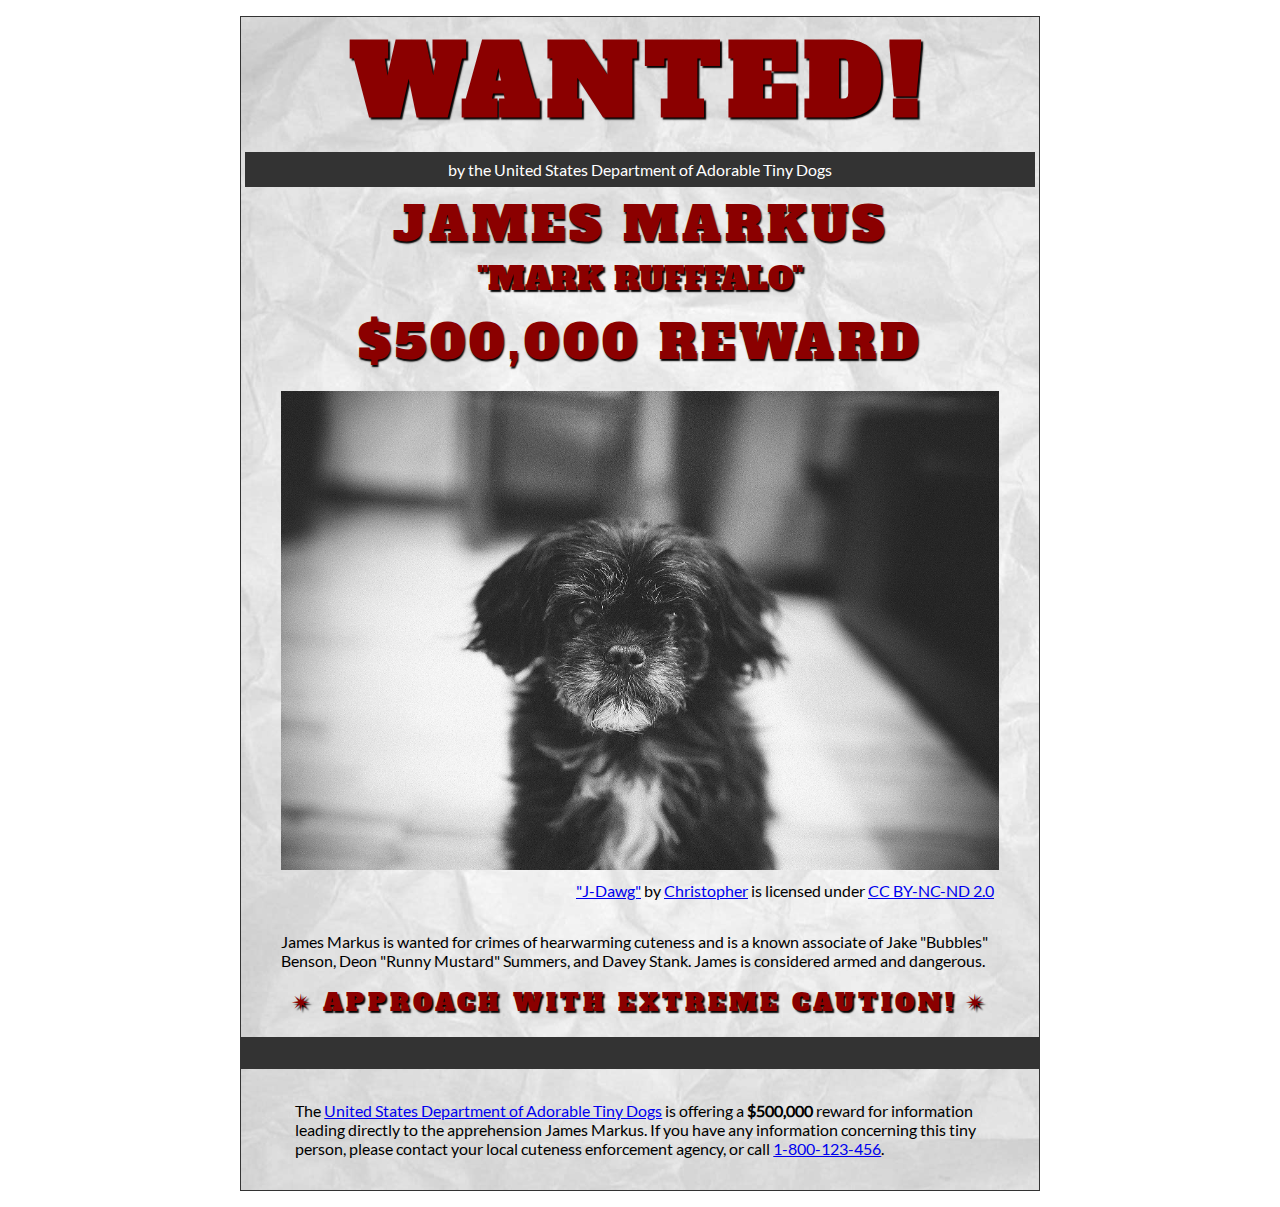
<file: wanted-poster/index.html>
<!DOCTYPE html>
<html lang="en">
    <head>
        <meta charset="utf-8">
        <meta name="viewport" content="width=device-width, initial-scale=1.0">
        <meta name="author" content="Hayden Haynes">
<!-- Add the link element to tell the browser what file to use for style information. -->
        <link href="css/style.css" rel="stylesheet" type="text/css">
        <title>Wanted | Jame Markus</title>
    </head>
    <body>
        <main>
            <header>
                <h1>Wanted!</h1>
                <h5>by the United States Department of Adorable Tiny Dogs</h5>
                <h2>James Markus</h2>
                <h3>"Mark Rufffalo"</h3>
            </header>
            <section>
                <h2>$500,000 Reward</h2>
                <figure>
                    <img src="images/j-dawg.jpg" alt="cute dog mug shot">
                    <figcaption>
                    <a href="https://www.flickr.com/photos/christopherf/12476805405/sizes/h/">"J-Dawg"</a> by 
                    <a href="https://www.flickr.com/photos/christopherf/">Christopher</a>
                    is licensed under <a href="https://creativecommons.org/licenses/by-sa/2.0/?ref=ccsearch&atype=html" style="margin-right: 5px;">CC BY-NC-ND 2.0</a>
                </figcaption>
                </figure>
                <p>
                    James Markus is wanted for crimes of hearwarming cuteness and is a known associate of Jake "Bubbles" Benson, Deon "Runny Mustard" Summers, and Davey Stank. James is considered armed and dangerous.
                </p>
            </section>
            <section>
               <h4><span>&#10036;</span>Approach with extreme caution!<span>&#10036;</span></h4>
            </section>
            <footer>
            <p>The <a href="https://www.usdatd.org">United States Department of Adorable Tiny Dogs</a> is offering a <strong>$500,000</strong> reward for information leading directly to the apprehension James Markus. If you have any information concerning this tiny person, please contact your local cuteness enforcement agency, or call <a href="tel:1-800-123-456">1-800-123-456</a>.</p>
        </footer>
        </main>
    </body>
</html>
</file>
<file: css/style.css>
/* || General Setup */

@import url('https://fonts.googleapis.com/css?family=Lato:400,400i,900,900i|Roboto+Condensed:400,400i,700|Roboto:400,400i,900|Shadows+Into+Light');

html {
    margin: 0;
    padding: 0;
    font-size: 16px;
    background-color: #FFFFFF;
}

body {
    max-width:1200px;
    margin:0 auto;
    padding:1rem 2rem;    
    color:#111;
    font-family: 'Roboto Condensed', sans-serif;
       
} 

header {
    border-bottom: .0625rem solid #333;
    margin-bottom:4rem;
    padding-bottom:2rem;
  
}
 
h1 {
    font-size: 6rem;
    font-weight:100;
    color: #333;
    font-family: Lato, sans-serif;
    text-shadow:2px 2px 3px #333;      
    margin:0;
}

h1 span {
    color:#8C2B3F;
}

h2 {
    
    font-size:2rem;
    margin-top:0;
    font-weight:100;
    font-family:'Lato', sans-serif;
    
}

p, li {
  font-size: 1rem;
  line-height: 1.5;
}

blockquote {
    
    border-top:.0625rem solid #333;
    border-bottom:.0625rem solid #333;
    margin:2rem 0;
    padding:2rem 4rem;
    text-align:center;
    font-style:italic;
}

nav {
      float:left;
      display: flex;
      flex-wrap:wrap;
      flex-direction: column;
      width:14rem;
      border:.0625rem solid #333;
      background-color:#8FB0D0;
      position:absolute;
}

nav img {
    width:100%;
    border-bottom:.0625rem solid #333;
}

nav p {
    margin:0;
    padding:1rem;
    font-size:.75rem;
    background-color:#242F40;
    color:#B1BED3;
    border-top:.0625rem solid #333;
}

nav p a {
    
    color:#B1BED3;
}

nav p a:hover,
figcaption a:hover {
    color:#495F83;
    text-decoration:none;
}

nav ul {
    border-bottom:.0625rem solid #333;
    list-style-type:none;
    margin:0;
    padding:0;
}

nav ul a {
    display: block;
    font-size: 1.5rem;
    line-height: 1.7;
    padding:.75rem 1.25rem;
    text-decoration: none;
    color: #333;
    font-family:'Roboto', sans-serif;
}

nav :nth-child(2) {
    margin-top:0;
}

nav a:hover {
  color:#FFF;
    background-color:#333;
}

nav a:active {
    color:#FFF;
    font-style: italic;
    background-color:#333;
}

/* || main layout */

main {
    padding-left:2%;
    padding-right:2%;
    margin-left:14rem;
}

section {
    margin-bottom:.5%;
}

aside {
    display:flex;
}

figure {
    
    background-color:#242F40;
}

/* || Media */

.fig-1 {
    
    width:49%;
    margin-left:0;
    margin-right:1%;
}

.fig-2 {
    
    width:49%;
    margin-right:0;
    margin-left:1%;
}

figure img {
  width: 100%;
  margin:0;   
}

figcaption {
    font-size:.75rem;
    padding:.5rem;
    margin:0;
    background-color:#242F40;
    color:#B1BED3;
}

figcaption a {
    
    font-size:.75rem;
    color:#B1BED3;
}

figure video,
figure iframe {
    border:none;
    background-color:#000;
}

/* || Written Content */

article {
  margin:0;
}

article>p {
  margin-top:0;
}

article>p>a {
    
    color:darkblue;
}

/* || Footer Layout */

footer {
    clear:both;
    overflow:auto;
    margin:3% 2%;
    border-top: 1px solid #333;
}

.copyright {
    font-size:.75rem;
    text-align:right;
}

footer a {
    font-size:.75rem;
    color:darkblue;
}

article p a:hover,
footer a:hover {
  text-decoration:none;
  color:#495F83;
}

.return {
    font-size:.75rem;
    float:left;
}
</file>
<file: blog/css/style.css>
/* TO GET AN IDEA OF THE CSS YOU WILL LIKELY BE USING, SEE THE LISTS BELOW. */

        /* 
        
        Spacing 

            - padding (shorthand and/or specific properties like padding-bottom, etc.)

            - margin, (shorthand and/or specific properties like margin-top, etc.)

            - letter-spacing, word-spacing, line-height

            - width, max-width, min-width
            - height, max-height, min-height

        Typography 

            - font-family, font-size, font-style, font-weight

            - text-decoration, text-align

            - color

            - text-shadow, text-transform

        Box, Layout and Border 

            - border (shorthand and/or specific properties like border-top, border-bottom-radius, border-width, etc.)

            - box-shadow

            - display, float, align-items, align-content

            - grid-template-columns, grid-column-gap

            - transform

        Other

            - :nth()-child (to target specific child elements)

            - :focus, :hover, :active (to target link states)

            - @font-face or @import (to import typefaces)

        */


/* ------ START WRITING YOUR CODE BELOW ------ */

/* IMPORTED FONTS */

@font-face {
    font-family: 'ultra';
    src: url('../fonts/serif/ultra-regular.ttf') format('truetype');
    font-weight: normal;
    font-style: normal;
}

@font-face {
    font-family: 'roboto';
    src: url('../fonts/sans-serif/roboto-regular.ttf') format('truetype');
    font-weight: normal;
    font-style: normal;
}

@font-face {
    font-family: 'lato';
    src: url('../fonts/sans-serif/lato-regular.ttf') format('truetype');
    font-weight: normal;
    font-style: normal;
}

/* TYPOGRAPHY */

p {
    font-family: 'roboto', Arial, sans-serif;
}

h1, h2, h3, h4 {
    font-family: 'lato', Helvetica, sans-serif;
    letter-spacing: 0.0325rem;
}

h1 {
    font-size: 3rem;
    letter-spacing: 0.25rem;
    transform: rotate(-5deg);
    text-shadow: 1px 1px 2px #888;
}

.highlight {
    display: inline-block;
    font-family: 'ultra', Georgia, serif;
    border: 1px solid black;
    padding: 1rem 2rem;
    border-radius: 0.3rem;
    border-top-left-radius: 1rem;
    border-bottom-right-radius: 1rem;
    color: rgb(230, 230, 230);
    background-color:rgb(148, 0, 0);
    box-shadow: 5px 5px 4px -1px #888;
    text-transform: uppercase;
}

time {
    font-family: 'roboto', Arial, sans-serif;
    font-style: italic;
    font-size: 0.9rem;
}

.subsection figure figcaption {
    font-family: 'roboto', Arial, sans-serif;
    font-size: 0.9rem;
}

aside p {
    font-size: 0.9rem;
}

/* GENERAL SETUP AND DEFAULTS */

* {
    box-sizing: border-box;
}

html {
    font-size: 16px;
}

body {
    margin: 1.5rem auto;
    width: 90%;
    min-width: 56.25rem;
}

/* LAYOUT */

header {
    text-align: center;
    padding: 0.5rem 0rem 1rem 0rem;
}

.main-section {
    display: grid;
    grid-template-columns: 4fr 1fr;
    grid-gap: 1rem;
}

article {
    grid-column: 1 / 2;
    grid-row: 1;
}

article p {
    margin-top: 0;
}

aside {
    grid-column: 2 / 3;
    grid-row: 1;
    border-left: 1px solid black;
    padding-left: 2rem;
    margin-left: 1rem;
}

aside h3 {
    margin-top: 0;
}

aside p {
    border-bottom: 1px solid black;
    padding-bottom: 0.25rem;
}

.subsection {
    display: flex;
    padding-top: 3rem;
}

footer p:nth-child(1) {
    float: left;
}

footer p:nth-child(2) {
    float: right;
    width: 50%;
    text-align: right;
}

/* IMAGES AND FIGURES */

img {
    width: 100%;
}

figure {
    margin: 0px;
}

.article-image {
    width: 33%;
    float: left;
    margin-right: 0.75rem;
}

.subsection {
    margin: 1rem 0rem;
}

.subsection figure {
    margin: 0rem 0.25rem;
    background-color: white;
}

.subsection figure img {
    vertical-align: middle;
}

.subsection figure figcaption {
    padding: 0.75rem;
    background-color: #d4d4d4;
}

/* LINKS AND NAVIGATION */

a {
    text-decoration: none;
}

nav a {
    display: inline-block;
    padding: 1.25rem 2rem;
    font-size: 1.5rem;
    font-family: 'roboto', Arial, sans-serif;
    color: rgb(91, 91, 175)
}

nav a:visited {
    color: rgb(91, 91, 175);
}

nav {
    border-top: 1px solid black;
    border-bottom: 1px solid black;
}

nav a:nth-child(2) {
    color: black;
    transform: rotate(5deg);
    text-decoration: line-through;
    text-transform: uppercase;
}

button {
    font-family: 'ultra', Georgia, serif;
    font-size: 1.5rem;
    text-transform: uppercase;
    margin-top: 1rem;
    border: 0;
    padding: 1rem 1rem;
    border-radius: 0.5rem;
    color: rgb(230, 230, 230);
    background-color:rgb(38, 72, 136);
    box-shadow: 5px 5px 4px -1px #888;
}

footer a {
    font-family: 'Times New Roman', serif;
    color: #888;
}

aside .expand {
    font-size: 0.3rem;
    display: block;
    margin: 0.5rem 0 1.5rem;
}
</file>
<file: planets-table/css/style.css>
html {
  font-family: sans-serif;
    font-size:16px;
}

header, 
main {
    
    margin:0 auto;
    width:80%;
}

table {
  border-collapse: collapse;
  border: 2px solid rgb(200,200,200);
  letter-spacing: 1px;
  font-size: 0.75rem;
    width:100%;
    max-width:1920px;
}

td, th {
  border: 1px solid rgb(190,190,190);
  padding: .625rem 1.25rem;
}

th {
  background-color: rgb(235,235,235);
}

td {
  text-align: center;
}

tr:nth-child(even) td {
  background-color: rgb(250,250,250);
}

tr:nth-child(odd) td {
  background-color: rgb(245,245,245);
}

col:nth-child(2) {
    border:2px solid #000;
}

caption {
  padding: .625rem;
}

img {
    
    width:100%; max-width:4.53125rem;
    
}
</file>
<file: school-site/css/style.css>
/* General setup */

* {
    box-sizing: border-box;
}

html {
    font-size:16px;
}

body {
    margin: 1.5rem auto;
    width:90%;
    min-width:56.25rem;
}

/* Layout */

main {
    overflow:auto;
    min-width:45rem;
    
}

section {
    float: left;
    min-width: 22.5rem;
    width:50%;
}

figure {
    width:60%;
    margin:0 10% 0 0;
    float:left;
}

figure img {
    width:100%;
    max-width:25rem;
}

figcaption {
    margin:.375rem 0;
}

.long-list {
    margin-top:0;
}

nav {
    float: left;
    width:11.25rem;
}

footer {
    clear: both;
    margin-top:1.5rem;
}

section, aside, nav, footer {
  padding: .5rem;
}

/* header and footer */

header, footer {
  border-top: .125rem solid #33658A;
  border-bottom: .125rem solid #33658A;
}

/* ------ START WRITING YOUR CODE BELOW THIS LINE ------ */

/* NO changes should be made to any of the code above. */

/* NOTE: While you will be using some of the same CSS properties, the VALUES 
   may need to be different in order to style the page correctly. */



/* Imported Typfaces */

@font-face {
    font-family: Josefinslab;
    src: url(../fonts/josefinslab-regular.ttf);
    font-style: normal;
    font-weight: normal;
}

@font-face {
    font-family: Montserrat;
    src: url(../fonts/montserrat-regular.ttf);
    font-style: normal;
    font-weight: normal;
}

/* Typography Styles */

html{
    font-family: Montserrat, Arial, sans-serif;
}

h1 {
    letter-spacing: .125rem;
    font-family: Josefinslab, Arial, sans-serif;
    font-size: 3.75rem;
    margin: 1.125rem;
    text-align: center;
}

h2 {
    letter-spacing: .125rem;
    font-family: Josefinslab, Arial, sans-serif;
    font-size: 1.5rem;
}

h2 + p {
    text-indent: 1.5rem;
}

p {
    font-size: 0.75rem;
    letter-spacing: 0.03125rem;
    word-spacing: 0.125rem;
}

li {
    font-size: 0.75rem;
    letter-spacing: 0.03125rem;
    word-spacing: 0.125rem;    
}

figcaption {
    font-size: 0.75rem;
    margin-bottom: 2rem;
}

/* Link Styling */

a {
    outline: none;
}

a:link,
a:visited {
    color: #33658A;
}

a:focus,
a:hover {
    text-decoration: none;
}

/* List Styling */

ul {
    margin: 1rem 0;
    list-style: square;
}

ol {
    margin: 1rem 0;
    list-style: lower-latin
}

.long-list a:hover {
    text-transform: uppercase;
}

/* Navigation Menu */

nav {
    padding: .25rem, 0, 0;
}

nav a {
    text-decoration: none;
    display: inline-block;
    width: 100%;
    line-height: 3;
    text-align: center;
    font-size: 1.125rem;
    margin-bottom: 1.5rem;
    border: 0.0625rem solid #33658A;
}

nav a:focus,
nav a:hover {
    color: #FFF;
    background-color: #33658A;
}

nav a:active {
    color: #FFF;
    background-color: #000;
}

/* Footer Styles */

footer {
    text-align: center;
}
</file>
<file: wanted-poster/css/style.css>
/* Imported Typeface Files */

@font-face {
    font-family:Lato;
    src: url(../fonts/lato-regular.ttf);
    font-style:normal;
    font-weight:normal;
}
@font-face {

    font-family:Alfa Slab One;
    src: url(../fonts/alfa-slab-one-regular.ttf);
    font-style:normal;
    font-weight:normal;
}


/* Root */

html {
    font-size:16px;
}


/* Body & Main  */

body {
    font-family:Lato, Arial, sans-serif;
    font-size:1rem;
    padding:1rem;
    min-width:39rem;
    max-width:50rem;
    margin:0 auto;
}
main {
    background-color:#ddd;
    background-image:url(../images/wrinkled-white-paper-background.jpg);
    background-size:cover;
    background-repeat: no-repeat;
    border:1px solid #333;
}

/* ------ START WRITING YOUR CODE BELOW THIS LINE ------ */

/* NO changes should be made to any of the code above. */

/* The first heading style rule has been completed for you. Examine it carefully
   to get an idea of some of the style properties you will need to use; then
   complete the style code according to the instructions in Canvas. */

/* NOTE: While you will be using some of the same CSS properties, the VALUES 
   may need to be different in order to style the page correctly. */


/* Headings  */

h1 {
    text-transform: uppercase;
    font-size:6rem;
    margin: 0;
    letter-spacing:.5rem;
    color:darkred;
    text-shadow:.09375rem .09375rem .09375rem #000;
    font-family:'Alfa Slab One', Garamond, serif;
    text-align:center;
}

h2 {
    text-transform: uppercase;
    font-weight:normal;
    font-size:3rem;
    margin: 0;
    letter-spacing:.25rem;
    color:darkred;
    text-shadow:.09375rem .09375rem .09375rem #000;
    font-family:'Alfa Slab One', Garamond, serif;
    text-align:center;
}

h3 {
    text-transform: uppercase;
    font-weight:normal;
    font-size:2rem;
    margin: 0;
    color:darkred;
    text-shadow:.09375rem .09375rem .09375rem #000;
    font-family:'Alfa Slab One', Garamond, serif;
    text-align:center;
}

h4 {
    text-transform: uppercase;
    font-weight:normal;
    font-size:1.5rem;
    margin: 0;
    letter-spacing:.25rem;
    color:darkred;
    text-shadow:.09375rem .09375rem .09375rem #000;
    font-family:'Alfa Slab One', Garamond, serif;
    text-align:center;
    padding-bottom:1.125rem;
}

h5 {
    font-weight:normal;
    font-size:1rem;
    margin:.25rem;
    padding:.5rem;
    color:#fff;
    background-color:#333;
    text-align:center;
}


/* Section & Paragraph */

section {
    margin-top:0.5rem;
}

p {
    margin:1rem auto;
    padding:0 1rem;
    width:90%;
    text-align:left;
}


/* Image & Figure */

img {
    width:100%;
    margin:0 auto;
    max-width:50rem;
}

figure {
    margin-bottom:2rem;
}

figcaption {
    padding-top:.5rem;
    text-align:right;
}

h4>span {
    padding:0 .5rem;
}


/* Footer */

footer {
    padding:1rem;
    border-top:2rem solid #333;
}
</file>
